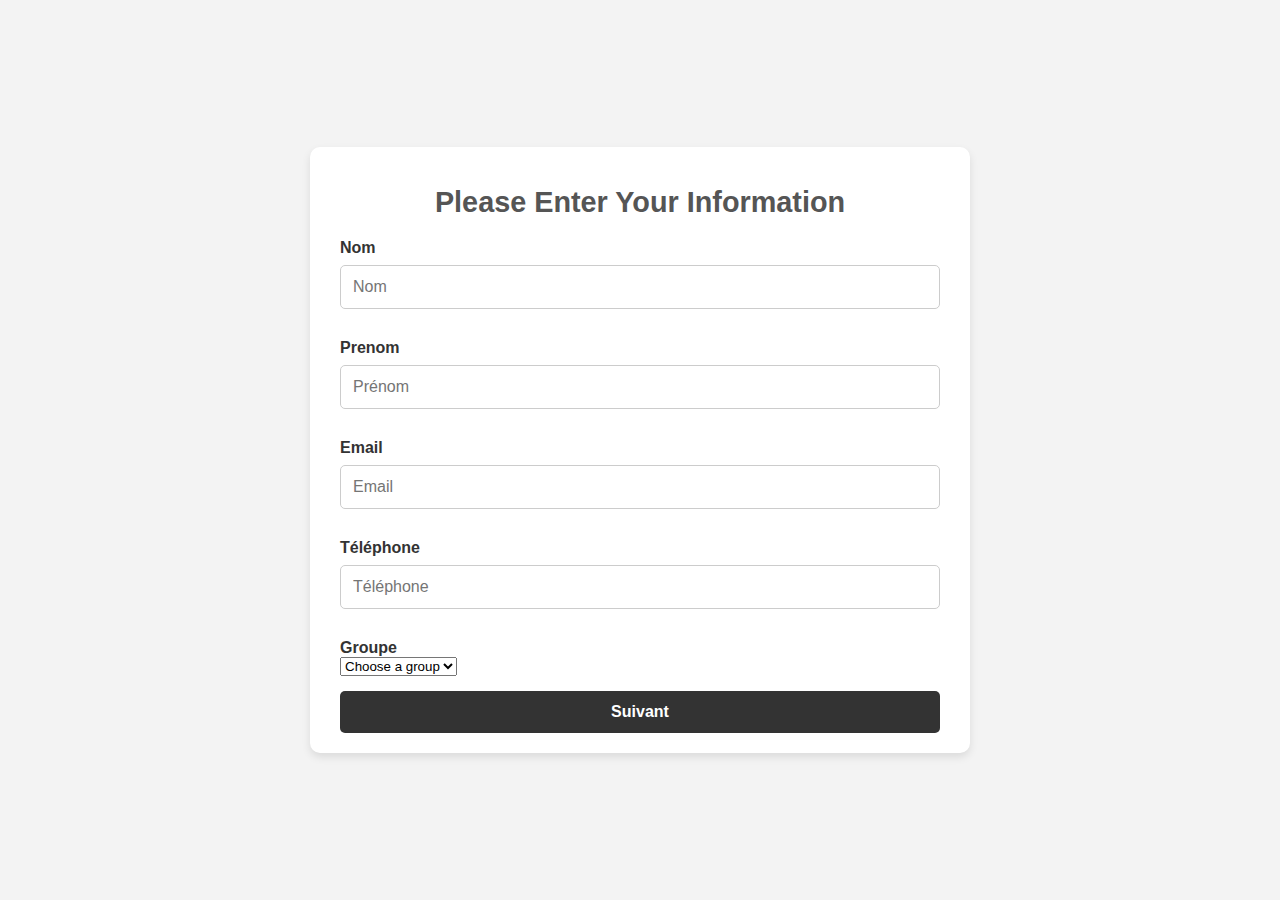
<file: Portoflio Project/index.html>
<!DOCTYPE html>
<html lang="en">
<head>
    <meta charset="UTF-8">
    <meta name="viewport" content="width=device-width, initial-scale=1.0">
    <title>Portfolio Project</title>
    <link rel="stylesheet" href="styles.css">
</head>
<body>
    <div class="container">
        <form id="apprenantForm">
            <h1>Please Enter Your Information</h1>
            <label for="nom">Nom</label>
            <input type="text" id="nom" placeholder="Nom" required>
            <label for="prenom">Prenom</label>
            <input type="text" id="prenom" placeholder="Prénom" required>
            <label for="email">Email</label>
            <input type="email" id="email" placeholder="Email" required>
            <label for="telephone">Téléphone</label>
            <input type="tel" id="telephone" placeholder="Téléphone" required>
            <label for="groupe">Groupe</label>
            <select id="groupe" required>
                <option value="" disabled selected>Choose a group</option>
                <option value="DW101">DW101</option>
                <option value="DW102">DW102</option>
                <option value="DW103">DW103</option>
                <option value="DW104">DW104</option>
                <option value="DM101">DM101</option>
            </select>
            <button type="submit" id="next">Suivant</button>
        </form>
    </div>
    <script src="script.js"></script>
</body>
</html>
</file>
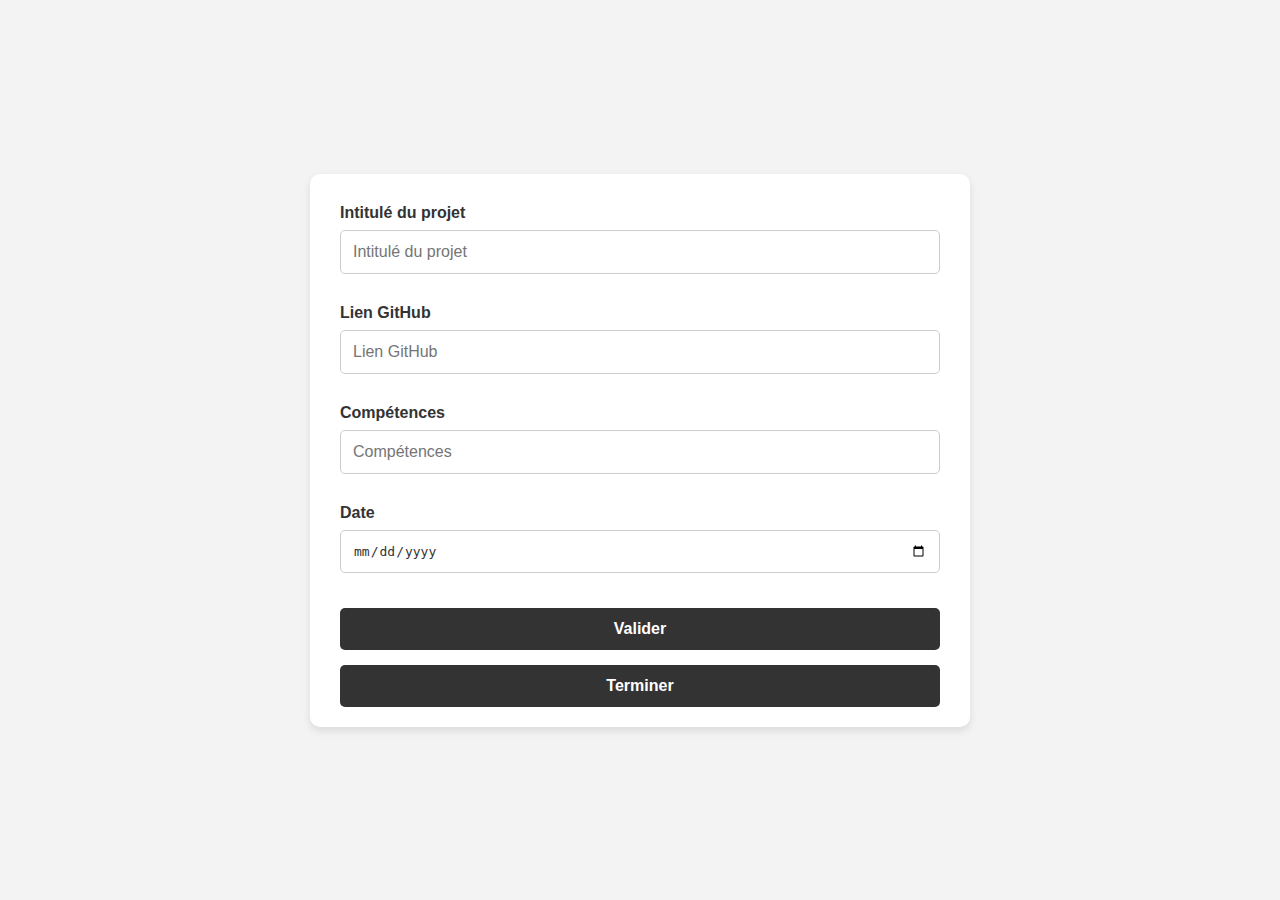
<file: Portoflio Project/projects.html>
<!DOCTYPE html>
<html lang="en">
<head>
    <meta charset="UTF-8">
    <meta name="viewport" content="width=device-width, initial-scale=1.0">
    <link rel="stylesheet" href="styles.css">
    <title>Project</title>
</head>
<body>

    <div class="container">
    <form id="projetForm">
        <label for="intitule">Intitulé du projet</label>
        <input type="text" id="intitule" placeholder="Intitulé du projet" required>
        <label for="lienGitHub">Lien GitHub</label>
        <input type="url" id="lienGitHub" placeholder="Lien GitHub" required>
        <label for="competences">Compétences</label>
        <input type="text" id="competences" placeholder="Compétences" required>
        <label for="date">Date</label>
        <input type="date" name="date" id="date" placeholder="Date" required>
        <button type="button" onclick="ajouterProjet()">Valider</button>
        <button type="button" onclick="terminer()">Terminer</button>
    </form>
</div>
    <div id="projetsList"></div>
    
    <script src="script.js"></script>
</body>
</html>
</file>
<file: Portoflio Project/styles.css>
body {
    margin: 0;
    padding: 0;
    background-color: #f3f3f3;
    font-family: Arial, sans-serif;
    color: #333;
    display: flex;
    justify-content: center;
    align-items: center;
    min-height: 100vh;
}

.container {
    max-width: 600px;
    width: 90%;
    background: #fff;
    border-radius: 10px;
    box-shadow: 0 4px 8px rgba(0, 0, 0, 0.1);
    padding: 20px 30px;
    margin: 20px;
}

.container h1 {
    font-size: 1.8em;
    color: #555;
    margin-bottom: 20px;
    text-align: center;
}

label {
    font-size: 1em;
    color: #333;
    margin-top: 10px;
    display: block;
    font-weight: bold;
}


input[type="text"], input[type="email"], input[type="tel"], input[type="url"], input[type="date"] {
    width: 100%;
    padding: 12px;
    margin-top: 8px;
    margin-bottom: 20px;
    border: 1px solid #ccc;
    border-radius: 5px;
    box-sizing: border-box;
    font-size: 1em;
    color: #333;
    transition: border-color 0.3s ease;
}

input[type="text"]:focus, input[type="email"]:focus, input[type="tel"]:focus, input[type="url"]:focus, input[type="date"]:focus {
    border-color: #333;
    outline: none;
}

button {
    width: 100%;
    padding: 12px;
    font-size: 1em;
    font-weight: bold;
    border: none;
    border-radius: 5px;
    cursor: pointer;
    transition: background-color 0.3s ease, color 0.3s ease;
    margin-top: 15px;
}

button[type="submit"], button[type="button"] {
    background-color: #333;
    color: #fff;
}

button[type="submit"]:hover, button[type="button"]:hover {
    background-color: #555;
}

#projetsList {
    margin-top: 30px;
}

#projetsList div {
    background-color: #f9f9f9;
    border-radius: 8px;
    padding: 15px;
    margin: 10px 0;
    box-shadow: 0 2px 4px rgba(0, 0, 0, 0.1);
    text-align: left;
}

#projetsList h3 {
    margin-top: 0;
    color: #333;
}

#projetsList a {
    color: #007acc;
    text-decoration: none;
}

#projetsList a:hover {
    text-decoration: underline;
}

#portfolio {
    max-width: 800px;
    margin: 30px auto;
    background: #fff;
    padding: 20px;
    border-radius: 10px;
    box-shadow: 0 4px 8px rgba(0, 0, 0, 0.2);
}

#portfolio h1 {
    font-size: 2em;
    color: #444;
    margin-bottom: 10px;
}

#portfolio p, #portfolio h2 {
    color: #666;
}

#portfolio h3 {
    color: #333;
    margin-top: 20px;
}

@media (max-width: 600px) {
    .container, #portfolio {
        padding: 15px;
    }

    button {
        padding: 10px;
    }
}
</file>
